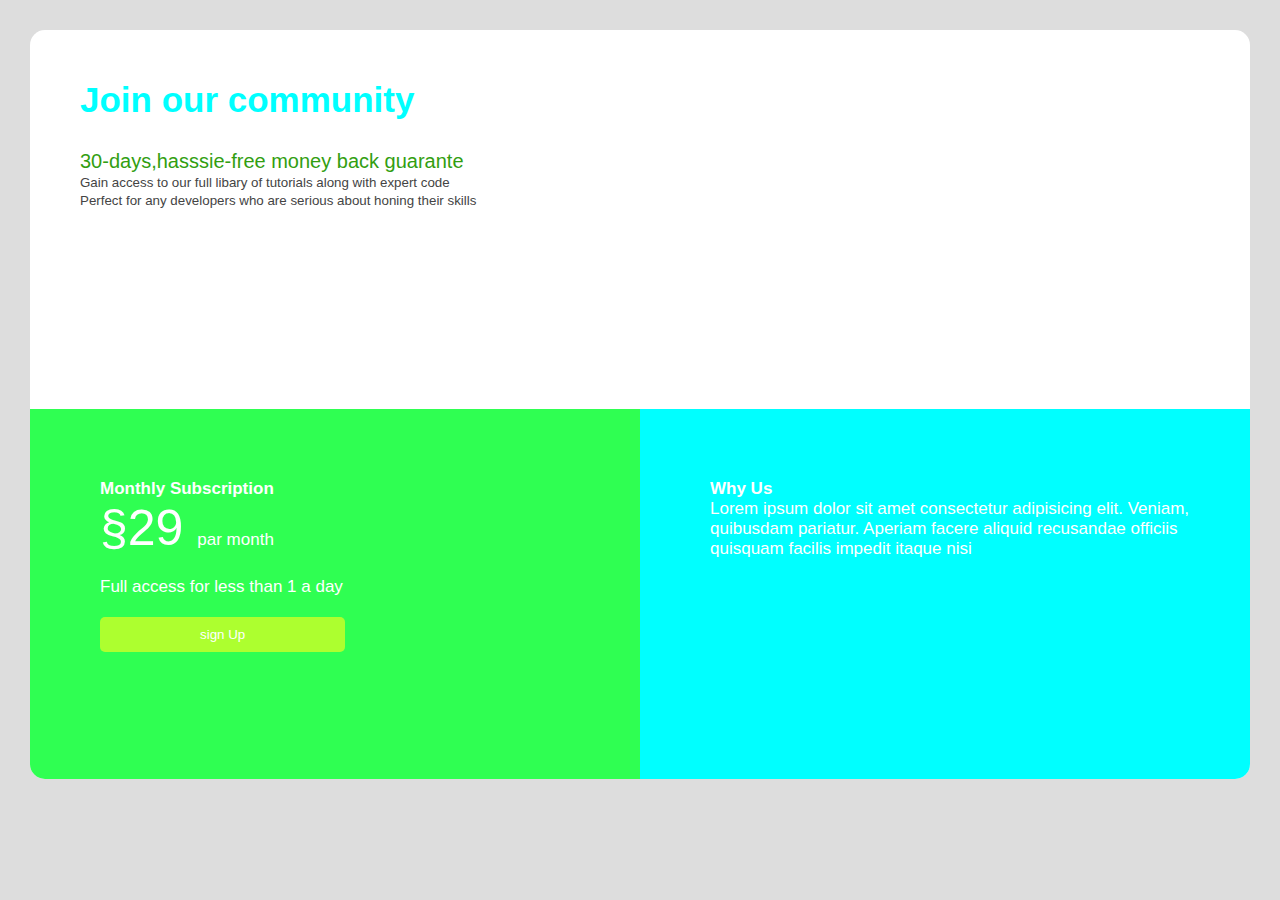
<file: coding/exercice1/index.html>
<!DOCTYPE html>
<html lang="en">
<head>
    <meta charset="UTF-8">
    <meta name="viewport" content="width=device-width, initial-scale=1.0">
    <title>Document</title>
    <link rel="stylesheet" href="style.css">
<body>
    <div class="container">

        <div class="header">
            <h1> Join our community</h1>
            <span>30-days,hasssie-free money back guarante</span> <br>
            <small>Gain access to our  full libary of tutorials along with expert code <br>Perfect for any developers who are serious about honing their skills</small>
        </div>

        <div class="wrapper">
            <div class="wrapper_left">
                <span class="gras"> Monthly Subscription</span> <br>
                <span class="gros">§29 </span> par month
                <p>Full access for less than 1 a day </p>
                <button>sign Up </button>
            </div>
            <div class="wrapper_right">
                <span class="gras"> Why Us</span> <br>
                Lorem ipsum dolor sit amet consectetur adipisicing elit. Veniam, quibusdam pariatur. Aperiam facere aliquid recusandae officiis quisquam facilis impedit itaque nisi
            </div>
        </div>
    </div>


</body>
</html>
</file>
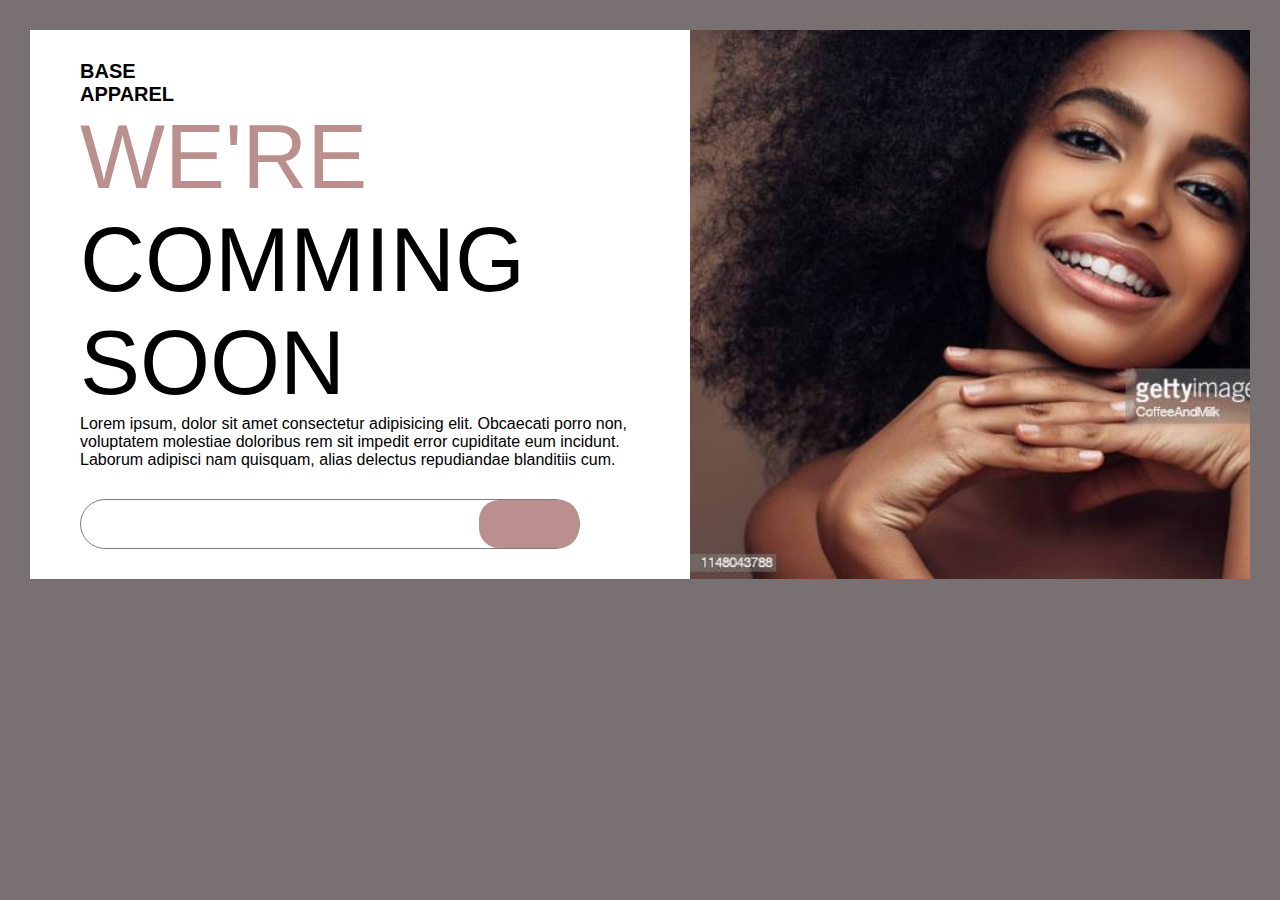
<file: coding/exercice2/index.html>
<!DOCTYPE html>
<html lang="en">
<head>
    <meta charset="UTF-8">
    <meta name="viewport" content="width=device-width, initial-scale=1.0">
    <title>Document</title>
    <link rel="stylesheet" href="style.css">
    <link rel = "preconnect" href = "https://fonts.gstatic.com">
    <link href = "https://fonts.googleapis.com/css2? family = Lexend + Mega & family = Open + Sans & display = swap "rel =" styleheet">
</head>
<body>
    <div class="container">
        <div class="wrapper_droit">
            <span class="titre">base <br>apparel</span>
            <p class="grand"><span class="rose">we're</span> <br>comming <br>soon</p>
            <p>Lorem ipsum, dolor sit amet consectetur adipisicing elit. Obcaecati porro non, voluptatem molestiae doloribus rem sit impedit error cupiditate eum incidunt. Laborum adipisci nam quisquam, alias delectus repudiandae blanditiis cum.</p>
            <div class="bar_recherche">
                <div class='glyphicon'></div>
            </div>
        </div>
        <div class="wrapper_gauche">
        </div>
    </div>
</body>
</html>
</file>
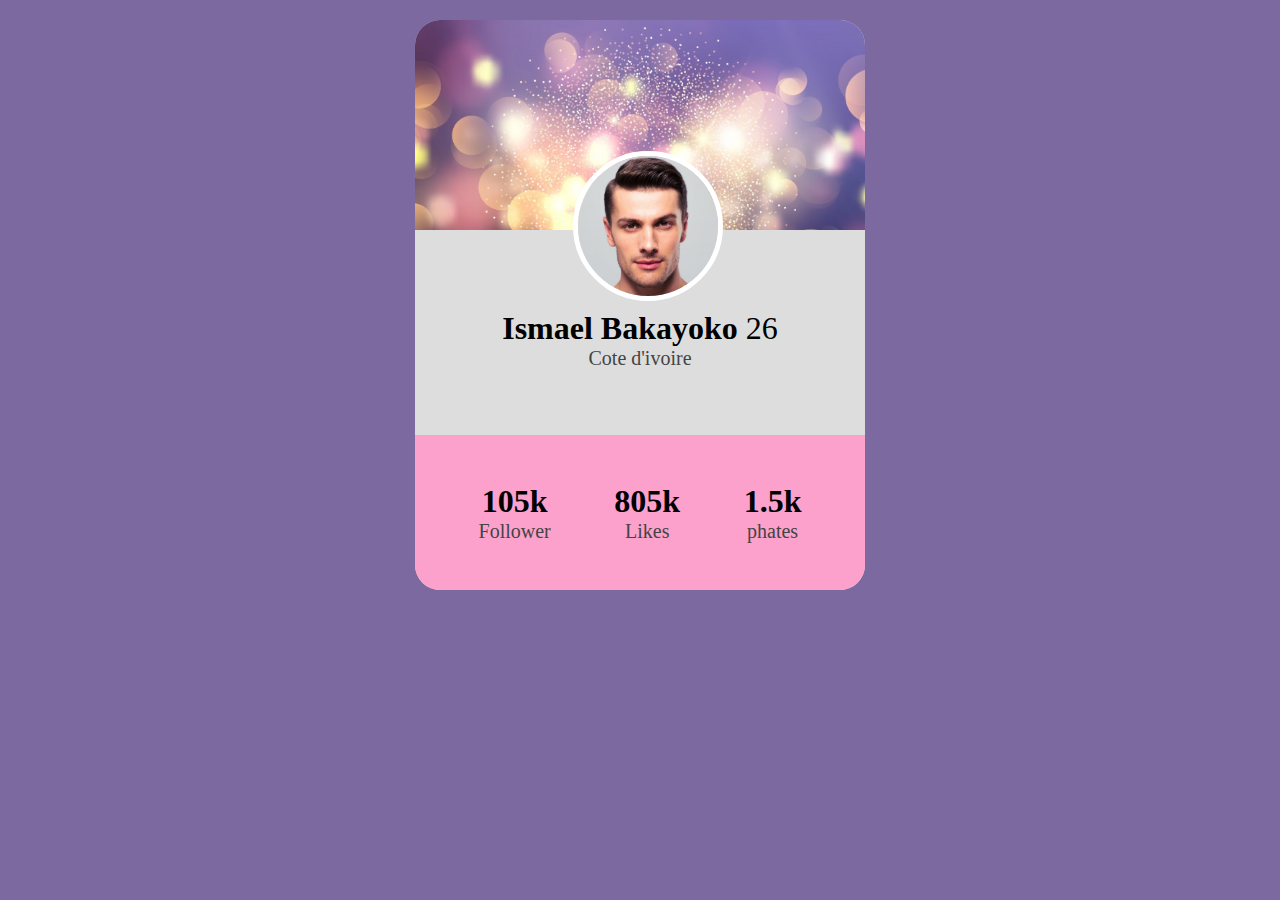
<file: coding/exercice4/index.html>
<!DOCTYPE html>
<html lang="en">
<head>
    <meta charset="UTF-8">
    <meta http-equiv="X-UA-Compatible" content="IE=edge">
    <meta name="viewport" content="width=device-width, initial-scale=1.0">
    <title>Document</title>
    <link rel="stylesheet" href="style.css">
</head>
<body>
    <div class="container">
        <div class="wrapper_top"></div>
        <div class="wrapper_image"><img src="photo.jpg" alt="photo"></div>
        <div class="wrapper_center">
            <h1>Ismael Bakayoko <span>26</span></h1>
            <p>Cote d'ivoire</p>
        </div>
        <div class="wrapper_bottom">
            <div>
                <h1>105k</h1>
                <p>Follower</p>
            </div>
            <div>
                <h1>805k</h1>
                <p>Likes</p>
            </div>
            <div>
                <h1>1.5k</h1>
                <p>phates</p>
            </div>

        </div>

        

    </div>
</body>
</html>
</file>
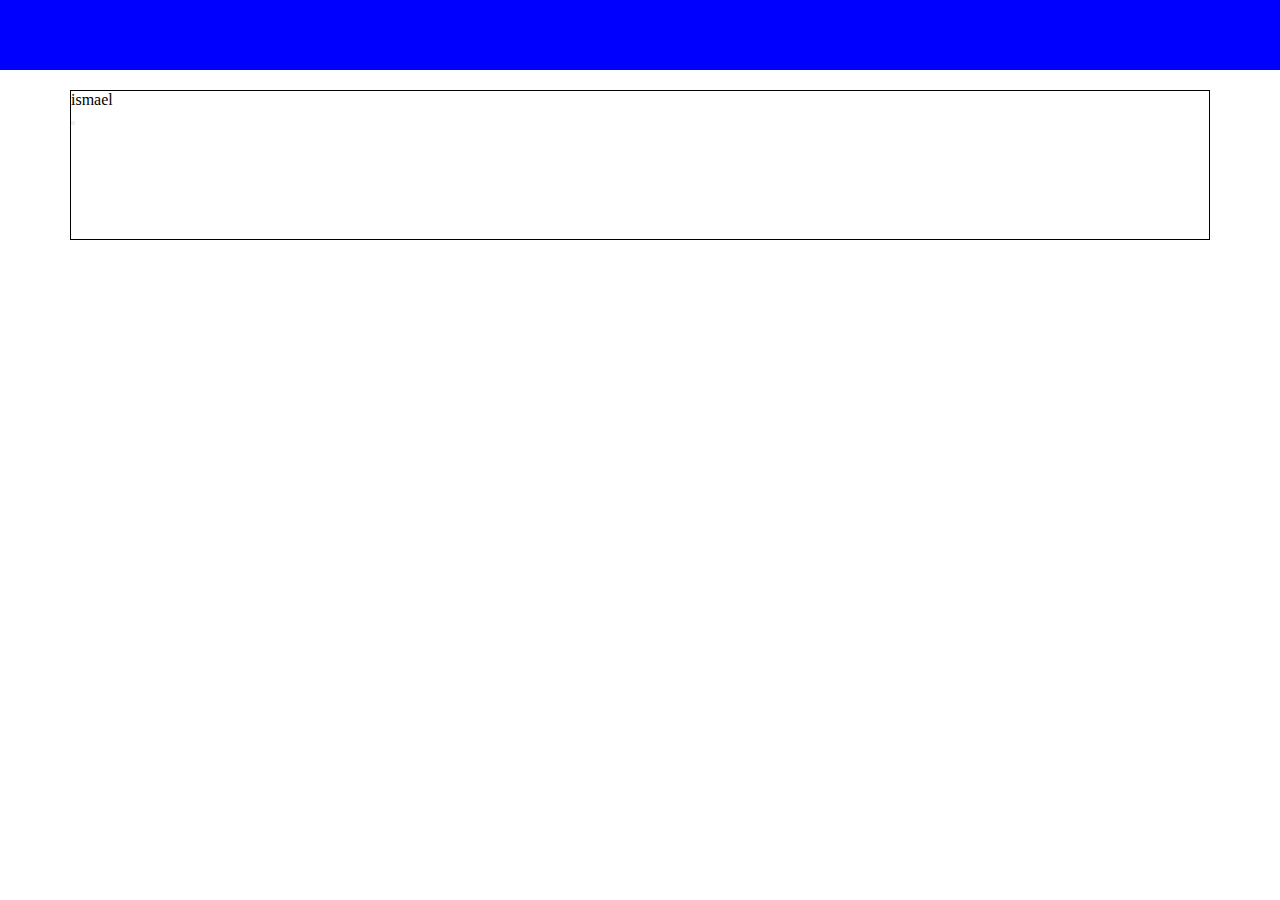
<file: coding/exercice5/index.html>
<!DOCTYPE html>
<html lang="en">
<head>
    <meta charset="UTF-8">
    <meta http-equiv="X-UA-Compatible" content="IE=edge">
    <meta name="viewport" content="width=device-width, initial-scale=1.0">
    <title>Document</title>
    <link rel="stylesheet" href="style.css">
</head>
<body>
    <div class="container">
        <nav></nav>
        <div class="wrapper_1">
            <div class="cercle1">ismael</div>
            <div class="body">
                <div class="button">
                    <button></button>
                </div>
            </div>
        </div>
    </div>
</body>
</html>
</file>
<file: coding/exercice1/style.css>
*{
    margin: 0;
    padding: 0;
    background-origin: padding-box;
}
body
{
    background-color: #ddd;
    margin:30px 30px;
    font-family: 'Trebuchet MS', 'Lucida Sans Unicode', 'Lucida Grande', 'Lucida Sans', Arial, sans-serif;
}
.container
{
 height:100% ;
 width: 100%;
 background-color: #fff;
 border-radius: 15px;
}
.header
{
 padding: 50px;
}
.header h1
{
    color: aqua;
    margin-bottom: 30px;
    font-size: 35px;
}
.header span
{
    color: rgb(50, 158, 17);
    font-size: 20px;
}
.header small
{

    color:#444;


}
.wrapper
{
    display: flex;
    margin-top: 150px;
}
.wrapper .wrapper_left
{
 flex: 1;
 padding: 70px 0 0 70px;
 background-color: rgb(47, 255, 82);
 color:#fff;
 height: 300px;
 font-size: 17px;
 border-bottom-left-radius: 15px;
 
}
.wrapper .gras
{
padding-top:30px;
font-weight: bold;


}
.wrapper .wrapper_left .gros
{
    font-size: 50px;
}
.wrapper .wrapper_left p
{
    margin: 20px 0;
}
.wrapper .wrapper_left button
{
    text-align: center;
    padding: 10px 100px;
    color: #fff;
    background-color:greenyellow;
    border-radius:5px;
    border: none;
}
.wrapper .wrapper_right
{
    flex: 1;
    height: 300px;
    font-size: 17px;
    border-bottom-right-radius: 15px;
    background-color: aqua;
    padding: 70px 0 0 70px;
    color: #fff;
 
}
</file>
<file: coding/exercice2/style.css>
*{
    margin: 0;
    padding: 0;
    box-sizing: border-box;
}
body
{
    font-family:'Open Sans', sans-serif;
    background-color: rgb(121, 113, 113); 
}
.container
{
    margin: 30px;
    display: flex;
    background-color: #fff;
    
}
.wrapper_droit
{
    flex: 1;
    padding: 30px 50px;
}
.wrapper_droit .titre
{
    font-size: 20px;
    font-weight: bold;
    text-transform: uppercase;
}
.wrapper_droit .grand
{
    font-size: 90px;
    text-transform: uppercase;
}
.wrapper_droit .rose
{
    color: rosybrown;  
}
.wrapper_droit .bar_recherche
{
    border: 1px solid rgb(129, 125, 125);
    color: #444;
    border-radius:25px;
    height: 50px;
    width: 500px;
    margin-top:30px;
}
.wrapper_droit .bar_recherche .glyphicon 
{
    float: right;
    background-color:rosybrown;
    height:48px;
    width: 100px;
    border-radius: 20px;
}

.wrapper_gauche
{
    flex: 1;
    max-width: 100%;
    max-height: 100%;

}
.wrapper_gauche{

    background: url(photo.jpg) no-repeat;
    background-size: cover;
}
</file>
<file: coding/exercice4/style.css>
*{
    margin: 0;
    padding: 0;
    box-sizing: border-box;
}
body
{
    background-color: rgb(124, 105, 160);
}
.container
{
    margin: 20px auto;
    border-radius: 25px;
    height: 570px;
    width: 450px;
    background-color: #ddd; 
    position: relative;
}
.wrapper_top
{
    height: 210px;
    background: url(fond.jpg) no-repeat;
    background-size: cover;
    max-width: 100%;
    border-top-left-radius: 25px;
    border-top-right-radius: 25px;
}
.container .wrapper_image img{

    height: 150px;
    width: 150px;
    border-radius:150px;
    object-fit:cover;
    position: absolute;
    top:23%;
    left:35%;
    transform: translate(-50,-50);
    border: 5px solid white;
}
.wrapper_center 
{
    text-align: center;
    margin-top:80px;
    max-width: 100%;
    
}
.wrapper_center h1 span
{
    font-weight: normal;
}
 p
{
    font-size: 20px;
    color: #444;
}
.wrapper_bottom
{
    margin-top: 65px;
    height: 155px;
    border-bottom-left-radius: 25px;
    border-bottom-right-radius: 25px;
    display: flex;
    justify-content: space-evenly;
    align-items: center;
    background-color: rgb(252, 161, 203);
    max-width: 100%;
}
.wrapper_bottom div
{
    text-align: center;
}
</file>
<file: coding/exercice5/style.css>
*{
    margin: 0;
    padding: 0;
    box-sizing: border-box;

}
.container
{

}
nav
{
    height: 70px;
    background-color: blue;
}
.wrapper_1
{
    border: 1px solid black;
    margin: 20px 70px;
    height:150px;
}
</file>
